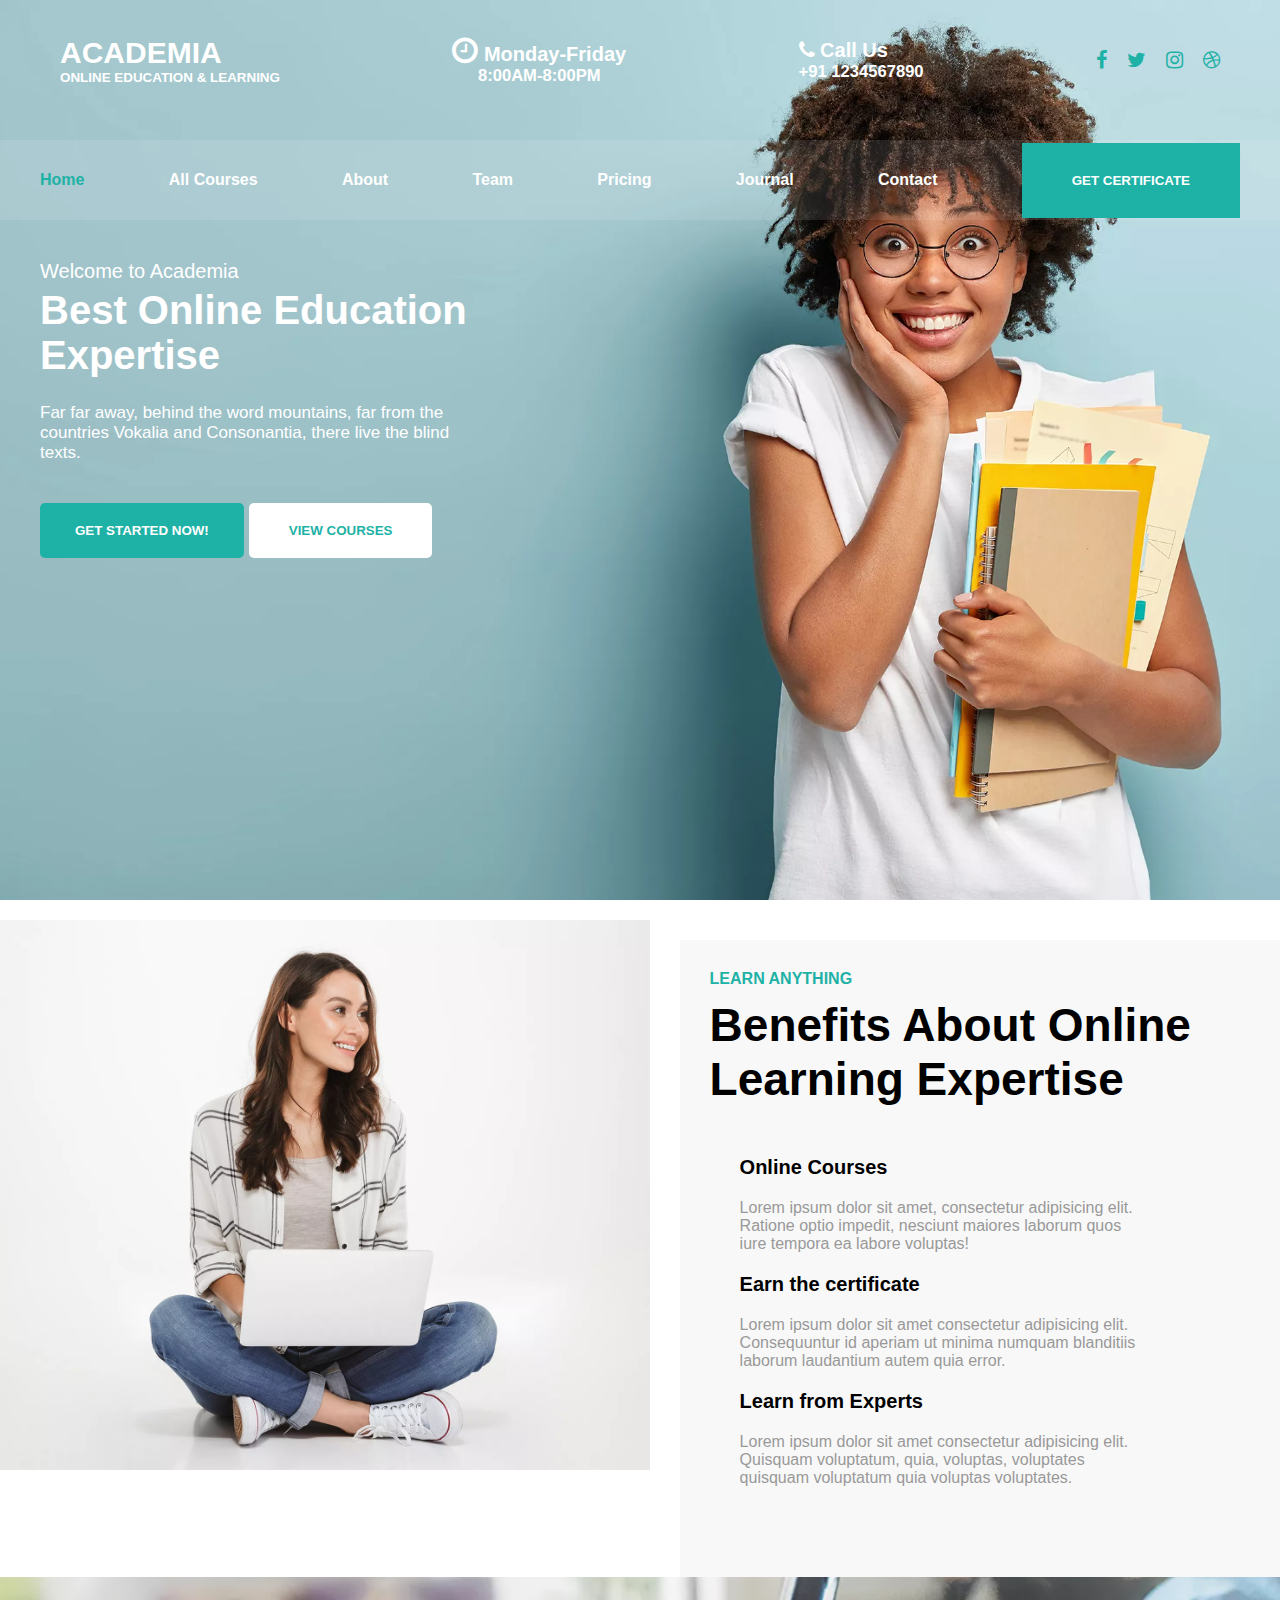
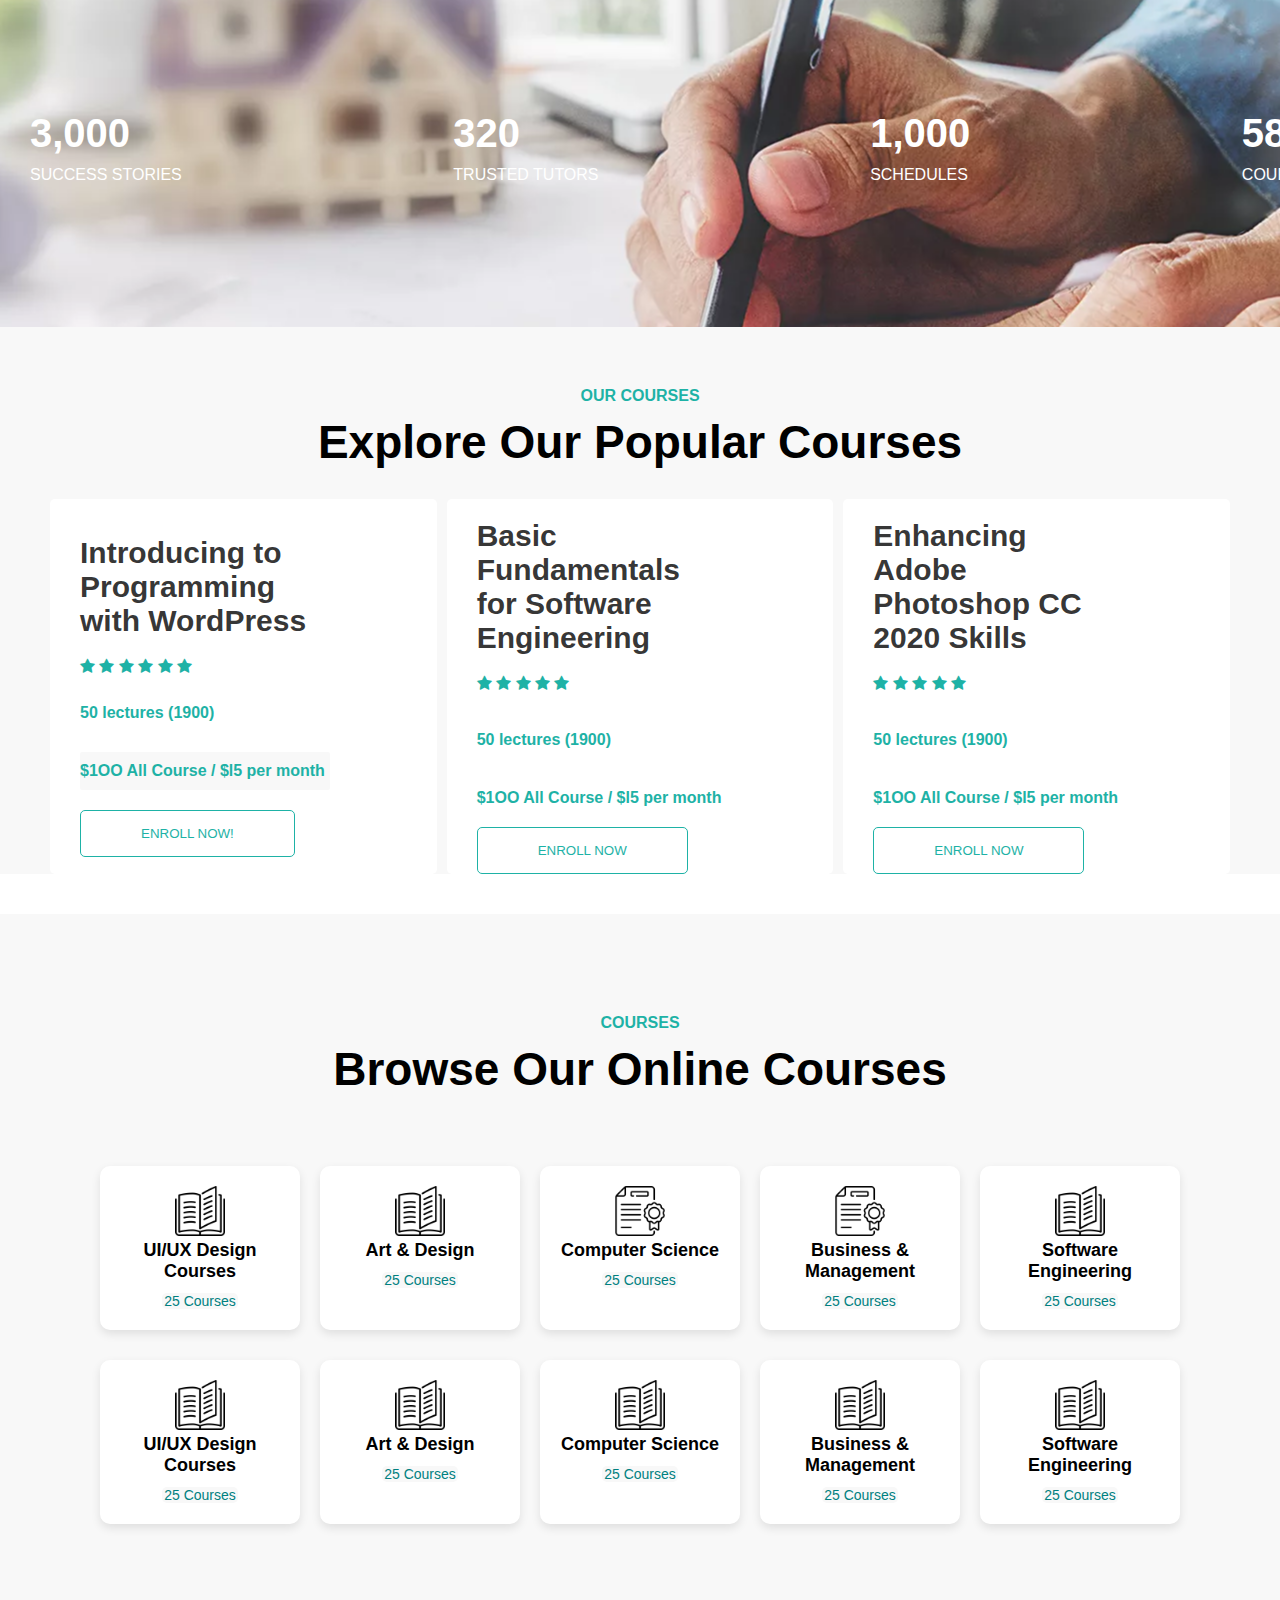
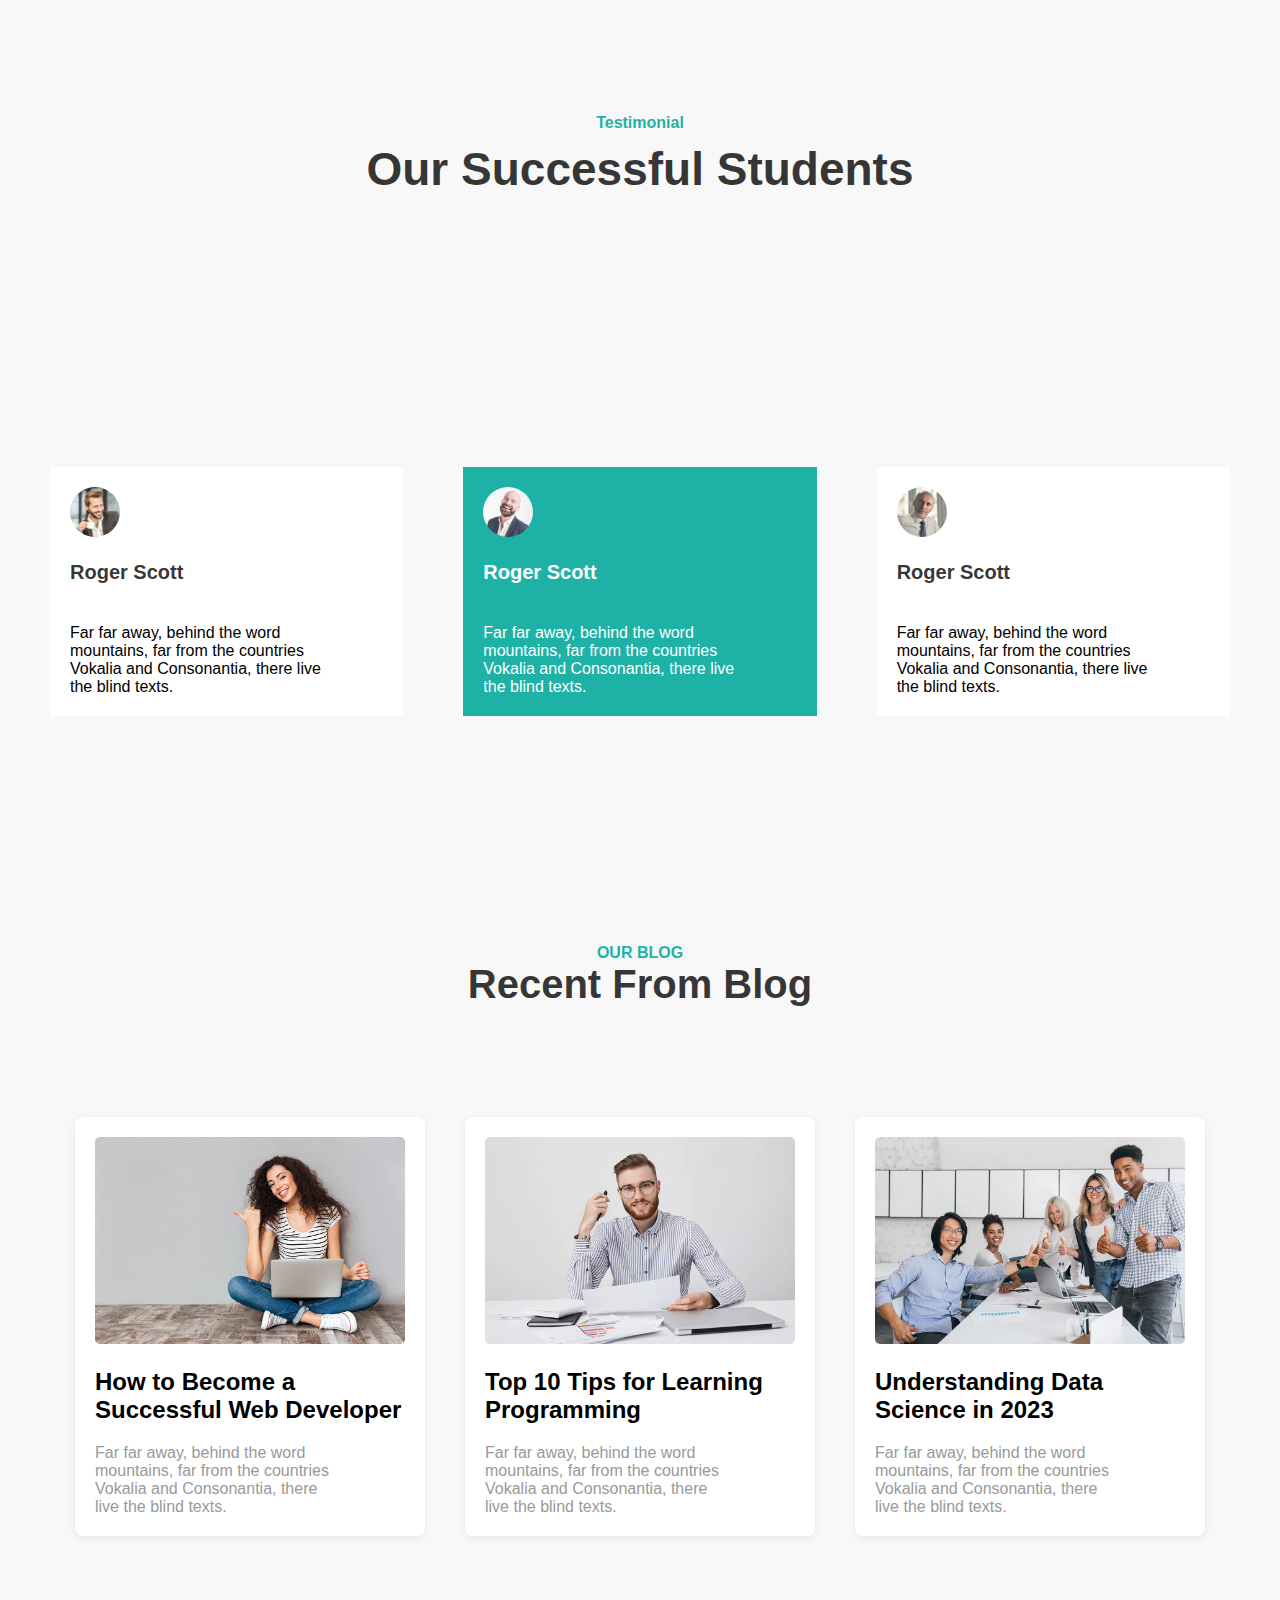
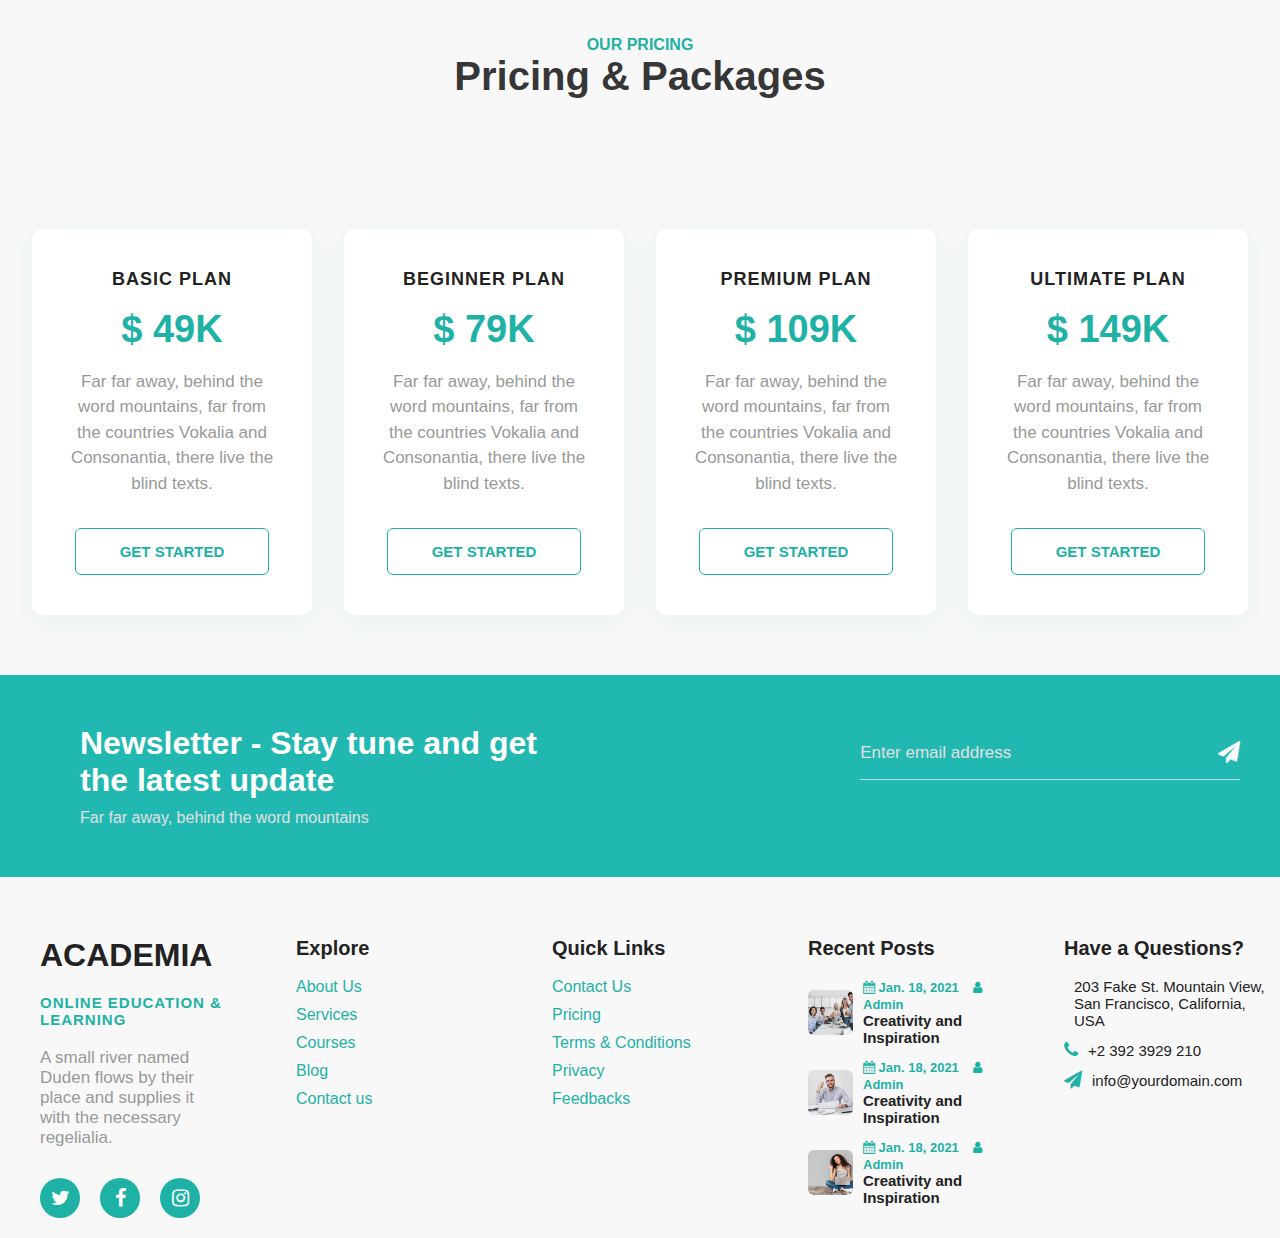
<file: index.html>
<!DOCTYPE html>
<html lang="en">
  <head>
    <meta charset="UTF-8" />
    <meta name="viewport" content="width=device-width, initial-scale=1.0" />
    <title>Academia</title>
    <link rel="stylesheet" href="style.css" />
    <link
      rel="stylesheet"
      href="https://cdnjs.cloudflare.com/ajax/libs/font-awesome/4.7.0/css/font-awesome.min.css"
    />
  </head>
  <body>
    <section id="main-section">
      <nav id="first-navbar" class="alingment">
        <div class="logo">
          <h1>ACADEMIA</h1>
          <h6>ONLINE EDUCATION & LEARNING</h6>
        </div>
        <div class="clock">
          <i class="fa fa-clock-o"> </i>
          <span>Monday-Friday</span>
          <h5>8:00AM-8:00PM</h5>
        </div>
        <div class="phone">
          <i class="fa fa-phone"> </i>
          <span>Call Us</span>
          <h5>+91 1234567890</h5>
        </div>
        <div class="social-icons">
          <a href="https://facebook.com" target="_blank">
            <i class="fa fa-facebook"> </i>
          </a>
          <a href="https://twitter.com" target="_blank ">
            <i class="fa fa-twitter"></i>
          </a>
          <a href="https://instagram.com" target="_blank">
            <i class="fa fa-instagram"></i>
          </a>
          <a href="https://dribbbble.com" target="_blank">
            <i class="fa fa-dribbble"></i>
          </a>
        </div>
      </nav>
      <nav id="second-navbar">
        <div class="navbar">
          <li><a href="" class="Home">Home</a></li>
          <li><a href="">All Courses</a></li>
          <li><a href="">About </a></li>
          <li><a href="">Team</a></li>
          <li><a href="">Pricing</a></li>
          <li><a href="">Journal</a></li>
          <li><a href="">Contact</a></li>
          <button>GET CERTIFICATE</button>
        </div>
        <!-- <div class="certificate">
          </div> -->
      </nav>
      <section id="first-section">
        <div class="first-section">
          <span>Welcome to Academia</span>
          <h1>Best Online Education Expertise</h1>
          <p>
            Far far away, behind the word mountains, far from the countries
            Vokalia and Consonantia, there live the blind texts.
          </p>
        </div>
        <div class="buttons">
          <button class="btn1">GET STARTED NOW!</button>
          <button class="btn2">VIEW COURSES</button>
        </div>
      </section>
    </section>
    <section id="second-section">
      <div class="second-section">
        <div class="image">
          <img src="Assets/about.jpg.webp" alt="About Image" />
        </div>

        <div class="content">
          <h3>LEARN ANYTHING</h3>
          <h1>Benefits About Online Learning Expertise</h1>
          <div class="cards">
            <!-- <div class="img1"> -->
              <!-- <img src="Assets/img_files/open-book.png" alt="book" class="img1" >/ -->
              <div>
                <h4>Online Courses</h4>
                <p>
                  Lorem ipsum dolor sit amet, consectetur adipisicing elit.
                  Ratione optio impedit, nesciunt maiores laborum quos iure
                  tempora ea labore voluptas!
                </p>
              </div>
              <div>
                <h4>Earn the certificate</h4>
                <p>
                  Lorem ipsum dolor sit amet consectetur adipisicing elit.
                  Consequuntur id aperiam ut minima numquam blanditiis laborum
                  laudantium autem quia error.
                </p>
              </div>
              <div>
                <h4>Learn from Experts</h4>
                <p>
                  Lorem ipsum dolor sit amet consectetur adipisicing elit.
                  Quisquam voluptatum, quia, voluptas, voluptates quisquam
                  voluptatum quia voluptas voluptates.
                </p>
              </div>
            </div>
          </div>
        </div>
      </div>
    </section>
    <section id="third-section">
      <div class="third-content">
        <div>
          <!-- <img src="Assets/bg_1.jpg.webp" alt="" class="image-one"> -->
          <h1>3,000</h1>
          <h4>Success Stories</h4>
        </div>
        <div>
          <h1>320</h1>
          <h4>Trusted Tutors</h4>
        </div>
        <div>
          <h1>1,000</h1>
          <h4>Schedules</h4>
        </div>
        <div>
          <h1>587</h1>
          <h4>COURSES</h4>
        </div>
      </div>
    </section>
    <section id="four-section">
      <div class="four-content">
        <h3>OUR COURSES</h3>
        <h1>Explore Our Popular Courses</h1>
      </div>
      <div class="new-cards">
        <div class="card-one">
          <h1>Introducing to Programming with WordPress</h1>

          <i class="fa fa-star"></i>
          <i class="fa fa-star"></i>
          <i class="fa fa-star"></i>
          <i class="fa fa-star"></i>
          <i class="fa fa-star"></i>
          <i class="fa fa-star"></i>

          <p>50 lectures (1900)</p>
          <div class="p">
            <p>$1OO All Course / $l5 per month</p>
          </div>
          <button>ENROLL NOW!</button>
        </div>

        <div class="card-two">
          <h1>Basic Fundamentals for Software Engineering</h1>
          <i class="fa fa-star"></i>
          <i class="fa fa-star"></i>
          <i class="fa fa-star"></i>
          <i class="fa fa-star"></i>
          <i class="fa fa-star"></i>
          <p>50 lectures (1900)</p>
          <p>$1OO All Course / $l5 per month</p>
          <button>ENROLL NOW</button>
        </div>
        <div class="card-three">
          <h1>Enhancing Adobe Photoshop CC 2020 Skills</h1>
          <i class="fa fa-star"></i>
          <i class="fa fa-star"></i>
          <i class="fa fa-star"></i>
          <i class="fa fa-star"></i>
          <i class="fa fa-star"></i>
          <p>50 lectures (1900)</p>
          <p>$1OO All Course / $l5 per month</p>
          <button>ENROLL NOW</button>
        </div>
      </div>
    </section>
    <section id="five-section">
      <div class="five-content">
        <h3>COURSES</h3>
        <h1>Browse Our Online Courses</h1>
      </div>
      <section id="cards-section">
        <!-- 🔹 First Row -->
        <div class="cards-row">
          <div>
            <img src="Assets/img_files/open-book.png" alt="img1" class="img" />
            <h2>UI/UX Design Courses</h2>
            <button>25 Courses</button>
          </div>
          <div>
            <img src="Assets/img_files/open-book.png" alt="img2" class="img" />
            <h2>Art & Design</h2>
            <button>25 Courses</button>
          </div>
          <div>
            <img src="Assets/img_files/certificate.png" alt="img3" class="img"/>
            <h2>Computer Science</h2>
            <button>25 Courses</button>
          </div>
          <div>
            <img src="Assets/img_files/certificate.png" alt="img4" class="img" />
            <h2>Business & Management</h2>
            <button>25 Courses</button>
          </div>
          <div>
            <img src="Assets/img_files/open-book.png" alt="img5" class="img" />
            <h2>Software Engineering</h2>
            <button>25 Courses</button>
          </div>
        </div>

        <!-- 🔹 Second Row (Copied Same Cards) -->
        <div class="cards-row">
          <div>
            <img src="Assets/img_files/open-book.png" alt="img5" class="img" />
            <h2>UI/UX Design Courses</h2>
            <button>25 Courses</button>
          </div>
          <div>
            <img src="Assets/img_files/open-book.png" alt="img5" class="img" />
            <h2>Art & Design</h2>
            <button>25 Courses</button>
          </div>
          <div>
            <img src="Assets/img_files/open-book.png" alt="img5" class="img" />
            <h2>Computer Science</h2>
            <button>25 Courses</button>
          </div>
          <div>
            <img src="Assets/img_files/open-book.png" alt="img5" class="img" />
            <h2>Business & Management</h2>
            <button>25 Courses</button>
          </div>
          <div>
            <img src="Assets/img_files/open-book.png" alt="img5" class="img" />
            <h2>Software Engineering</h2>
            <button>25 Courses</button>
          </div>
        </div>
      </section>
    </section>
    <section id="six-section">
      <div class="six-content">
        <h4>Testimonial</h4>
        <h1>Our Successful Students</h1>
      </div>
      <div id="card-row">
        <div class="card">
          <img src="Assets/img_files/person_1.jpg.webp" alt="user1" class="new-image" />
          <h2>Roger Scott</h2>
          <p>
            Far far away, behind the word mountains, far from the countries Vokalia and Consonantia, there live the blind texts.
          </p>
        </div>
        <div class="card" id="Roger">
          <img src="Assets/img_files/person_2.jpg.webp" alt="user2" class="new-image"/>
          <h2>Roger Scott</h2>
          <p>Far far away, behind the word mountains, far from the countries Vokalia and Consonantia, there live the blind texts.
          </p>
        </div>
        <div class="card">
          <img src="Assets/img_files/person_3.jpg.webp" alt="user3" class="new-image" />
          <h2>Roger Scott</h2>
          <p>Far far away, behind the word mountains, far from the countries Vokalia and Consonantia, there live the blind texts.</p>
        </div>
      </div>
    </section>
    <section id="seven-section">
      <div class="seven-content">
        <h4>OUR BLOG</h4>
        <h1>Recent From Blog</h1>
      </div>
      <div class="blog-cards">
        <div class="blog-card" id="blog-card">
          <img src="Assets/img_files/image_1.jpg.webp" alt="blog1" class="blog"/>
          <h2>How to Become a Successful Web Developer</h2>
          <p>
            Far far away, behind the word mountains, far from the countries Vokalia and Consonantia, there live the blind texts.
          </p>
        </div>
        <div class="blog-card">
          <img src="Assets/img_files/image_2.jpg.webp" alt="blog2" class="blog" />
          <h2>Top 10 Tips for Learning Programming</h2>
          <p>
            Far far away, behind the word mountains, far from the countries Vokalia and Consonantia, there live the blind texts.
          </p>
        </div>
        <div class="blog-card">
          <img src="Assets/img_files/image_3.jpg.webp" alt="blog3" class="blog" />
          <h2>Understanding Data Science in 2023</h2>
          <p>
            Far far away, behind the word mountains, far from the countries Vokalia and Consonantia, there live the blind texts.
          </p>
        </div>
    </section>
    <section id="eight-section">
      <div class="eight-content">
        <h4>OUR PRICING</h4>
        <h1>Pricing & Packages</h1>
      </div>
      <section class="pricing-section">
  <div class="pricing-content">
    <div class="pricing-card">
      <h3>BASIC PLAN</h3>
      <h2><span>$</span> <span class="price">49K</span></h2>
      <p>Far far away, behind the word mountains, far from the countries Vokalia and Consonantia, there live the blind texts.</p>
      <button>GET STARTED</button>
    </div>
    <div class="pricing-card">
      <h3>BEGINNER PLAN</h3>
      <h2><span>$</span> <span class="price">79K</span></h2>
      <p>Far far away, behind the word mountains, far from the countries Vokalia and Consonantia, there live the blind texts.</p>
      <button>GET STARTED</button>
    </div>
    <div class="pricing-card">
      <h3>PREMIUM PLAN</h3>
      <h2><span>$</span> <span class="price">109K</span></h2>
      <p>Far far away, behind the word mountains, far from the countries Vokalia and Consonantia, there live the blind texts.</p>
      <button>GET STARTED</button>
    </div>
    <div class="pricing-card">
      <h3>ULTIMATE PLAN</h3>
      <h2><span>$</span> <span class="price">149K</span></h2>
      <p>Far far away, behind the word mountains, far from the countries Vokalia and Consonantia, there live the blind texts.</p>
      <button>GET STARTED</button>
    </div>
  </div>
</section>
    </section>
    <!-- Newsletter Section HTML -->
<section class="newsletter-section">
  <div class="newsletter-content">
    <div class="newsletter-text">
      <h2>Newsletter - Stay tune and get the latest update</h2>
      <p>Far far away, behind the word mountains</p>
    </div>
    <form class="newsletter-form">
      <!-- <label for="email">Enter email address</label> -->
      <div class="input-group">
        <input type="email" id="email" placeholder="Enter email address" required>
        <button type="submit"><i class="fa fa-paper-plane"></i></button>
      </div>
    </form>
  </div>
</section>
<!-- Footer Section HTML -->
<footer class="footer-section">
  <div class="footer-content">
    <div class="footer-col about">
      <h2>ACADEMIA</h2>
      <span class="footer-sub">ONLINE EDUCATION & LEARNING</span>
      <p>A small river named Duden flows by their place and supplies it with the necessary regelialia.</p>
      <div class="footer-social">
        <a href="https://twitter.com" target="_blank"><i class="fa fa-twitter"></i></a>
        <a href="https://facebook.com" target="_blank"><i class="fa fa-facebook-f"></i></a>
        <a href="https://instagram.com" target="_blank"><i class="fa fa-instagram"></i></a>
      </div>
    </div>
    <div class="footer-col">
      <h3>Explore</h3>
      <ul>
        <li><a href="#">About Us</a></li>
        <li><a href="#">Services</a></li>
        <li><a href="#">Courses</a></li>
        <li><a href="#">Blog</a></li>
        <li><a href="#">Contact us</a></li>
      </ul>
    </div>
    <div class="footer-col">
      <h3>Quick Links</h3>
      <ul>
        <li><a href="#">Contact Us</a></li>
        <li><a href="#">Pricing</a></li>
        <li><a href="#">Terms & Conditions</a></li>
        <li><a href="#">Privacy</a></li>
        <li><a href="#">Feedbacks</a></li>
      </ul>
    </div>
    <div class="footer-col recent-posts">
      <h3>Recent Posts</h3>
      <div class="post">
        <img src="Assets/img_files/image_3.jpg.webp" alt="post1">
        <div>
          <span><i class="fa fa-calendar"></i> Jan. 18, 2021</span>
          <span><i class="fa fa-user"></i> Admin</span>
          <div>Creativity and Inspiration</div>
        </div>
      </div>
      <div class="post">
        <img src="Assets/img_files/image_2.jpg.webp" alt="post2">
        <div>
          <span><i class="fa fa-calendar"></i> Jan. 18, 2021</span>
          <span><i class="fa fa-user"></i> Admin</span>
          <div>Creativity and Inspiration</div>
        </div>
      </div>
      <div class="post">
        <img src="Assets/img_files/image_1.jpg.webp" alt="post3">
        <div>
          <span><i class="fa fa-calendar"></i> Jan. 18, 2021</span>
          <span><i class="fa fa-user"></i> Admin</span>
          <div>Creativity and Inspiration</div>
        </div>
      </div>
    </div>
    <div class="footer-col contact">
      <h3>Have a Questions?</h3>
      <ul>
        <li><i class="fa fa-map-marker-alt"></i> 203 Fake St. Mountain View, San Francisco, California, USA</li>
        <li><i class="fa fa-phone"></i> +2 392 3929 210</li>
        <li><i class="fa fa-paper-plane"></i> info@yourdomain.com</li>
      </ul>
    </div>
  </div>
</footer>
  </body>
</html>
</file>
<file: style.css>
*{
    margin: 0;
    padding: 0;
    box-sizing: border-box;
    font-family: sans-serif;
    
}
#main-section{
    height: 100vh;
    background: url('Assets/bg_1.jpg.webp') no-repeat center/cover;
    background-position: center 5%;
    background-attachment: fixed;
}
#first-navbar{
    display: flex;
    justify-content: space-between;
    padding: 60px;
    color: white;
    font-size: 20px;
    font-weight: 800;
    height: 10%;
    align-items: center;
 
}
.clock i{
    background-color: transparent;
    font-size: 30px;
}
.clock h5{
    text-align: center;
}
.logo h1:hover{
    color: #1eb2a6;
    cursor: pointer;
    transition: background-color 0.3s, color 0.3s;
}
.logo h1{
    font-size: 30px;
}
.social-icons{
    display: flex;
    gap: 20px;
    color: #1eb2a6;
    cursor: pointer;

}
.social-icons a{
    color: #1eb2a6;
}
.navbar{
    color: black;
}

.navbar{
    display: flex;
    justify-content: space-between;
    align-items: flex-start;
    padding: 40px;
    align-items:center ;
    height: 50px;
    margin-top: 20px;
    background-color: rgba(255, 255, 255, 0.1);

}
.navbar a{
    text-decoration: none;
    color: white;
    list-style: none;
    font-weight: 600;
    /* background-color: red; */
}
.navbar .Home{
    color: #1eb2a6;
}
.navbar li{
    list-style: none;
}
.navbar a:hover{
    color: #1eb2a6;
    transition: background-color 0.3s, color 0.3s;
}
.navbar button{
    color: white;
    background-color: #1eb2a6;
    padding: 30px 50px;
    border: none;
    cursor: pointer;
    font-weight: 800;
}
#first-section{
    color: white;
    padding: 40px;
}
.first-section p{
    /* background-color: red;    */
    width: 36%;
    padding: 20px 0;
    font-size: 17px;

}
.first-section h1{
    font-size: 40px;
    width: 40%;
    padding: 5px 0;
}
.first-section span{
    font-size: 20px;
    font-weight: 40;
}
.buttons{
    display: flex;
    gap: 5px;
    margin-top: 20px;
}
.buttons .btn1{
    color: white;
    background-color: #1eb2a6;
    padding: 20px 35px;
    border: none;
    cursor: pointer;
    font-weight: 800;
    border-radius: 5px;
}
.buttons .btn2{
    color: #1eb2a6;
    background-color: white;
    padding: 20px 40px;
    border: none;
    cursor: pointer;
    font-weight: bold;
    border-radius: 5px;
}
.second-section img{
    width: 100%;
    /* height: 100vh; */
    background-repeat: no-repeat;
    background-size: cover;
    height: 100%;
    /* margin-top: 20px; */
    background-position-x: 50%;
    background-position-y: 50%;
    color: #999999;
    /* height: 940px; */
    /* width: 534px; */
}
.second-section{
    display: flex;
    justify-content: space-between;

}
.second-section .content{
    width: 100% ;
}
.content h3{
    color: #1eb2a6;
    font-size: 16px;
}
.content h1{
    font-size: 46px;
    padding: 10px 0;
    width: 90%;
    font-weight: 550;
    /* font-style: bold; */
}
.second-section .image img{
    margin-top: 20px;
    height: 550px;
    object-fit: cover;
    width: auto;
}
.content{
    padding: 30px;
    gap: 20px;
    margin-left: 30px;
    /* background-color: rgba(37, 35, 39, 0.358); */
    margin-top: 40px;
    background-color: #f8f8f8;
    /* padding-left: 020px/; */
}
.cards{
    margin-top: 20px;
    /* background-color: #f8f8f8; */
    margin: 40px 0;
    /* margin-left: 20px; */
    /* padding: 0 20px; */
    /* background-color: red;/ */
    width: 100%;
}
.cards div{
    padding-left: 30px;
}

.cards p{
    color: #999999;
    padding: 20px 0;
    font-size: 16px;
    width: 80%;
}
.cards h4{
    font-size: 20px;
}
.cards div:hover{
    background-color: #1eb2a6;
    color: white;
    cursor: pointer;
    transition: background-color 0.3s, color 0.3s;
}
.cards div p:hover{
    color: white;
}
.cards .div{
    gap: 20px;
}
#third-section{
    background-image: url('Assets/img_files/bg_3.jpg.webp') ;
    background-attachment: scroll;
    width: 1351px;
    height: 350px;
    background-position-x: 50%;
    background-position-y: 50%;
    /* background: rgba(0, 0, 0, 0.2); ; */
}
.third-content {
    display: flex;
    gap: 30px;
    justify-content: space-between;
    align-items: center;
    color: white;
    /* background-color: red; */
    height: 100%;
    padding: 0 30px;
}
.third-content .div{
    align-content: center;
    /* background-color: red; */
}
.third-content div h1{
    font-size: 40px;
}
.third-content div h4{
    /* font-size: 20px; */
    padding: 10px 0;
    font-weight: 400;
    text-transform: uppercase;
}.third-content .image-one{
    width: 5%;
    /* height: 20%; */
}
.four-content{
    text-align: center;
    padding: 20px;
    padding-top: 60px;
}
.four-content h3{
    color: #1eb2a6;
    font-size: 16px;
}
.four-content h1{
    font-size: 46px;
    padding: 10px 0;
    width: 100%;
    font-weight: 550;
    /* background-color: red; */
    align-items: center;
}
#four-section{
    background-color: #f8f8f8;
}
.new-cards{
    display: flex;
    justify-content: center;
    margin-top: 40px;
    /* background-color: white; */
    gap: 10px;
    /* margin-bottom: 30px; */
    margin: 0 30px;
}
.new-cards .card-one{
    background-color: white;
    /* width: auto; */
    align-content: center;
    /* width: 30%; */
    width: 550px;
    /* justify-content: center; */
    /* align-items: center; */
    padding-left: 30px;
    padding-top: 20px;
    border-radius: 5px;
}
.new-cards .card-one h1{
    width: 70%;
    color: rgba(0, 0, 0, 0.8);
    font-size: 30px;
}
.new-cards .card-one i{
    color: #1eb2a6;
    padding: 20px 0;
}
.new-cards .card-one p{
    color: #1eb2a6;
    font-style: bold;
    font-weight: 600;
    padding: 10px 0;
}
.new-cards .card-one .p{
    background-color: #f8f8f8;
    width: 70%;
    border-radius: 2px;
    margin: 20px 0;

}
.new-cards .card-one button{
    color: #1eb2a6  ;
    padding: 15px 60px;
    border: none;
    border: 1px solid #1eb2a6;
    background-color: white;
    align-items: center;
    border-radius: 5px;
}
.new-cards .card-one button:hover{
    background-color: #1eb2a6;
    color: white;
    transition: background-color 0.3s, color 0.3s;
    cursor: pointer;
}
.new-cards .card-one{
    gap: 40px;
    margin-left: 20px;
}
.new-cards .card-two{
    background-color: white;
    /* width: auto; */
    align-content: center;
    /* width: 30%; */
    width: 550px;
    /* justify-content: center; */
    /* align-items: center; */
    padding-left: 30px;
    padding-top: 20px;
    border-radius: 5px;
}
.new-cards .card-two h1{
    color: rgba(0, 0, 0, 0.8);
    width: 70%;
    font-size: 30px;
}
.new-cards .card-two i{
    color: #1eb2a6;
    padding: 20px 0;
}
.new-cards .card-two p{
    color: #1eb2a6;
    font-style: bold;
    font-weight: 600;
    padding: 20px 0;
}
.new-cards .card-two button{
    color: #1eb2a6  ;
    padding: 15px 60px;
    border: none;
    border: 1px solid #1eb2a6;
    background-color: white;
    border-radius: 5px;
}
.new-cards .card-two button:hover{
    background-color: #1eb2a6;
    color: white;
    transition: background-color 0.3s, color 0.3s;
    cursor: pointer;
}
.new-cards .card-three{
     background-color: white;
    /* width: auto; */
    align-content: center;
    /* width: 30%; */
    width: 550px;
    /* justify-content: center; */
    /* align-items: center; */
    padding-left: 30px;
    padding-top: 20px;
    border-radius: 5px;     
}
.new-cards .card-three{
    background-color: white;
    margin-right: 20px;
}
.new-cards .card-three h1{
    color: rgba(0, 0, 0, 0.8);
    width: 70%;
    font-size: 30px;
}
.new-cards .card-three i{
    color: #1eb2a6;
    padding: 20px 0;
}
.new-cards .card-three p{
    color: #1eb2a6;
    font-style: bold;
    font-weight: 600;
    padding: 20px 0;    
}
.new-cards .card-three button{
    color: #1eb2a6  ;
    padding: 15px 60px;
    border: none;
    border: 1px solid #1eb2a6;
    background-color: white;
    border-radius: 5px;
}
.new-cards .card-three button:hover{
    background-color: #1eb2a6;
    color: white;
    transition: background-color 0.3s, color 0.3s;
    cursor: pointer;
}
#five-section{
    background-color: #f8f8f8;
    margin-top: 40px;
}
.five-content{
    text-align: center;
    padding: 20px;
    padding-top: 100px;
}
.five-content h3{
    color: #1eb2a6;
    font-size: 16px;
}
.five-content h1{
    font-size: 46px;
    padding: 10px 0;
    width: 100%;
    font-weight: 550;
    align-items: center;
}
#new-cards{
    display: flex;
    justify-content: center;
    margin: 40px 60px;
    background-color: transparent;
}
#new-cards > div{
    background: #fff;
    border-radius: 8px;
    box-shadow: 0 2px 8px rgba(0,0,0,0.07);
    margin: 0 10px;        
    padding: 20px 30px;
    min-width: 180px;
    text-align: left;   
}
#new-cards div h2{
    color: rgba(0, 0, 0, 0.8);
    /* font-size: 20px; */

}

#new-cards div:hover{
    background-color: #1eb2a6;
    cursor: pointer;
    transition: color 0.5s background-color 0.5s;
    transition-delay: 0s;
    color: white;

}
#new-cards div button{
    color: #1eb2a6;
    background-color: #f8f8f8;
    border: none;
    font-size: 16px;
}
#cards-section {
  display: flex;
  flex-direction: column;
  align-items: center;
  padding: 40px;
}

.cards-row {
  display: flex;
  gap: 20px;
  margin-bottom: 30px;
  /* background-color: red; */
}

.cards-row div {
  background-color: white   ;
  /* color: ; */
  border-radius: 10px;
  padding: 20px;
  text-align: center;
  box-shadow: 0 4px 10px rgba(0,0,0,0.1);
  width: 200px;
}
.card-row:hover{
    background-color: #1eb2a6;
    color: white;
    transition: background-color 0.3s, color 0.3s;
    cursor: pointer;
}

.cards-row h2 {
  font-size: 18px;
  margin-bottom: 10px;
}

.cards-row button {
  background-color: #f8f8f8;
  color: teal;
  border: none;
  font-size: 14px;
  cursor: pointer;
  padding: 0 2px;
  border-radius: 5px;
}
.img {
    width: 50px;
}


#cards-section .cards-row div:hover {
    background-color: #1eb2a6;
    color: white;
    transition: background-color 0.3s, color 0.3s;
    cursor: pointer;
}
#card-row{
    display: flex;
    align-items: center;
    justify-content: center;
    /* background-color: white; */
    height: 100%;
}
#six-section{
    background-color: #f8f8f8;
    padding-top: 40px;
    padding: 20px;
    /* background-color: red; */
    height: 100vh;
}
.six-content{
    /* display: flex; */
    padding-top: 100px;
    text-align: center;
    justify-content: center;
    /* background-color: red; */
    /* height: 100%; */
}
.six-content h4{
    color: #1eb2a6;
    font-size: 16px;
}
.six-content h1{
    font-size: 46px;
    padding: 10px 0;
    width: 100%;
    font-weight: 550;
    color: rgba(0, 0, 0, 0.8);
    align-items: center;
}
.card{
    margin: 0 30px;
    margin-bottom: 90px;
    background-color: white;
    padding-left: 20px;
    padding-top: 20px;
}
.card p{
    /* color: #999999; */
    padding: 20px 0;
    font-size: 16px;
    width: 80%;
}
.card h2{
    font-size: 20px;
    color: rgba(0, 0, 0, 0.8);
    padding: 20px 0;
}
.new-image{
    width: 50px;
    border-radius: 50px;
}
#Roger{
    background-color: #1eb2a6;
    color: white;
    padding-left: 20px;
    padding-top: 20px;
}
#Roger h2{
    color: white;
}
#roger p{
    color: white;
}
#seven-section{
    background-color: #f8f8f8;
}
.seven-content{
    text-align: center;
    padding: 50px 0;
}
.seven-content h4{
    color: #1eb2a6;
    font-size: 16px;
}
.seven-content h1{
    color: rgba(0, 0, 0, 0.8);
    font-size: 40px;
}
.blog{
    width: 100%;
    border-radius: 5px;
}
.blog-cards{
    display: flex;
    justify-content: center;
    /* width: 70%; */
    margin-top: 60px;
    /* margin: 0 20px; */
    margin-left: 00px;
    gap: 40px;
    /* background: transparent; */
    /* background-color: white; */
}
.blog-card{
    /* background: transparent; */
    background: #fff;           /* Har card ka background white */
    border-radius: 8px;
    box-shadow: 0 2px 8px rgba(0,0,0,0.07);
    padding: 20px;
    margin: 0 10px;
    width: 350px;               /* Card ki width adjust karen */
    text-align: left;
    margin-right: 20px;
    margin: 0;
    margin-right: 0;
}
.blog-card h2{
    width: 100%;
    margin-top: 20px;
}
.blog-card p{
    width: 80%;
    margin-top: 20px;
    color: #999999;
}
#eight-section{
    background-color: #f8f8f8;
}
.eight-content{
    text-align: center;
    padding-top: 100px;
    /* background-color: red; */
    /* margin: 60px 0; */
    /* padding: 70px 0; */
    padding-bottom: 70px;
}
.eight-content h4{
    color: #1eb2a6;
    font-size: 16px;
}
.eight-content h1{
    color: rgba(0, 0, 0, 0.8);
    font-size: 40px;
}
.pricing-section {
    background: #f8f8f8;
    padding: 60px 0;
    width: 100%;
}

.pricing-content {
    display: flex;
    justify-content: center;
    gap: 32px;
    flex-wrap: wrap;
    width: 100%;
}

.pricing-card {
    background: #fff;
    border-radius: 10px;
    box-shadow: 0 8px 32px rgba(30,178,166,0.07);
    padding: 40px 32px;
    width: 280px;
    text-align: center;
    display: flex;
    flex-direction: column;
    align-items: center;
    transition: box-shadow 0.3s;
}

.pricing-card:hover {
    box-shadow: 0 12px 40px rgba(30,178,166,0.15);
}

.pricing-card h3 {
    font-size: 18px;
    font-weight: 700;
    letter-spacing: 1px;
    margin-bottom: 18px;
    color: #222;
}

.pricing-card h2 {
    font-size: 38px;
    font-weight: 700;
    color: #1eb2a6;
    margin-bottom: 18px;
}

.pricing-card .price {
    color: #1eb2a6;
    font-weight: 700;
}

.pricing-card p {
    color: #999;
    font-size: 17px;
    margin-bottom: 32px;
    line-height: 1.5;
}

.pricing-card button {
    background: #fff;
    color: #1eb2a6;
    border: 1px solid #1eb2a6;
    border-radius: 6px;
    padding: 14px 0;
    width: 90%;
    font-size: 15px;
    font-weight: 600;
    cursor: pointer;
    transition: background 0.3s, color 0.3s;
    margin-top: auto;
}

.pricing-card button:hover {
    background: #1eb2a6;
    color: #fff;
}
/* Newsletter Section CSS */
.newsletter-section {
    background: #22b8b2;
    padding: 50px 0;
    width: 100%;
}

.newsletter-content {
    display: flex;
    justify-content: space-between;
    align-items: flex-start;
    max-width: 1200px;
    margin: 0 auto;
    color: #fff;
    gap: 60px;
}

.newsletter-text h2 {
    font-size: 32px;
    font-weight: 700;
    margin-bottom: 10px;
    width: 70% ;
    padding-left: 40px;
}

.newsletter-text p {
    font-size: 16px;
    margin-top: 10px;
    color: #e0e0e0;
    padding-left: 40px;
}

.newsletter-form {
    flex: 1;
    display: flex;
    flex-direction: column;
    justify-content: center;
    margin-top: 10px;
}

.input-group {
    display: flex;
    align-items: center;
    border-bottom: 1px solid #b2dfdb;
    padding-bottom: 8px;
}

.input-group input[type="email"] {
    background: transparent;
    border: none;
    outline: none;
    color: #fff;
    font-size: 17px;
    flex: 1;
    padding: 8px 0;
}

.input-group input::placeholder {
    color: #e0e0e0;
    opacity: 1;
}

.input-group button {
    background: transparent;
    border: none;
    color: #fff;
    font-size: 22px;
    cursor: pointer;
    margin-left: 10px;
    transition: color 0.3s;
}

.input-group button:hover {
    color: #1eb2a6;
}
/* Footer Section CSS */
.footer-section {
    background: #f8f8f8;
    padding: 60px 0 20px 0;
    width: 100%;
}

.footer-content {
    max-width: 1300px;
    margin: 0 auto;
    display: flex;
    gap: 40px;
    justify-content: space-between;
    flex-wrap: wrap;
}

.footer-col {
    flex: 1 1 180px;
    min-width: 180px;
}

.footer-col.about h2 {
    font-size: 32px;
    font-weight: 700;
    margin-bottom: 0;
    color: #222;
}

.footer-sub {
    color: #1eb2a6;
    font-size: 15px;
    font-weight: 600;
    letter-spacing: 1px;
    display: block;
    margin-bottom: 20px;
}
.footer-col.about{
    margin-left: 40px;
    gap: 20px;
}
.footer-col.about h2{
    padding-bottom: 20px;
}
.footer-col.about p {
    color: #999;
    font-size: 17px;
    margin-bottom: 30px;
    margin-top: 10px;
    width: 80%;
}

.footer-social {
    display: flex;
    gap: 20px;
    margin-top: 10px;
}

.footer-social a {
    display: inline-block;
    background: #1eb2a6;
    color: #fff;
    width: 40px;
    height: 40px;
    border-radius: 50%;
    text-align: center;
    line-height: 40px;
    font-size: 20px;
    transition: background 0.3s;
}

.footer-social a:hover {
    background: #222;
}

.footer-col h3 {
    font-size: 20px;
    font-weight: 700;
    margin-bottom: 18px;
    color: #222;
}

.footer-col ul {
    list-style: none;
    padding: 0;
}

.footer-col ul li {
    margin-bottom: 10px;
}

.footer-col ul li a {
    color: #1eb2a6;
    text-decoration: none;
    font-size: 16px;
    transition: color 0.3s;
}

.footer-col ul li a:hover {
    color: #222;
}

.footer-col ul li i {
    color: #1eb2a6;
    margin-right: 8px;
}

.recent-posts .post {
    display: flex;
    align-items: center;
    margin-bottom: 12px;
}

.recent-posts .post img {
    width: 45px;
    height: 45px;
    object-fit: cover;
    border-radius: 6px;
    margin-right: 10px;
}

.recent-posts .post span {
    color: #1eb2a6;
    font-size: 13px;
    margin-right: 10px;
}

.recent-posts .post div {
    color: #222;
    font-size: 15px;
    font-weight: 600;
}

.contact ul li {
    color: #222;
    font-size: 15px;
    margin-bottom: 12px;
    display: flex;
    align-items: center;
}

.contact ul li i {
    color: #1eb2a6;
    font-size: 18px;
    margin-right: 10px;
}
</file>
